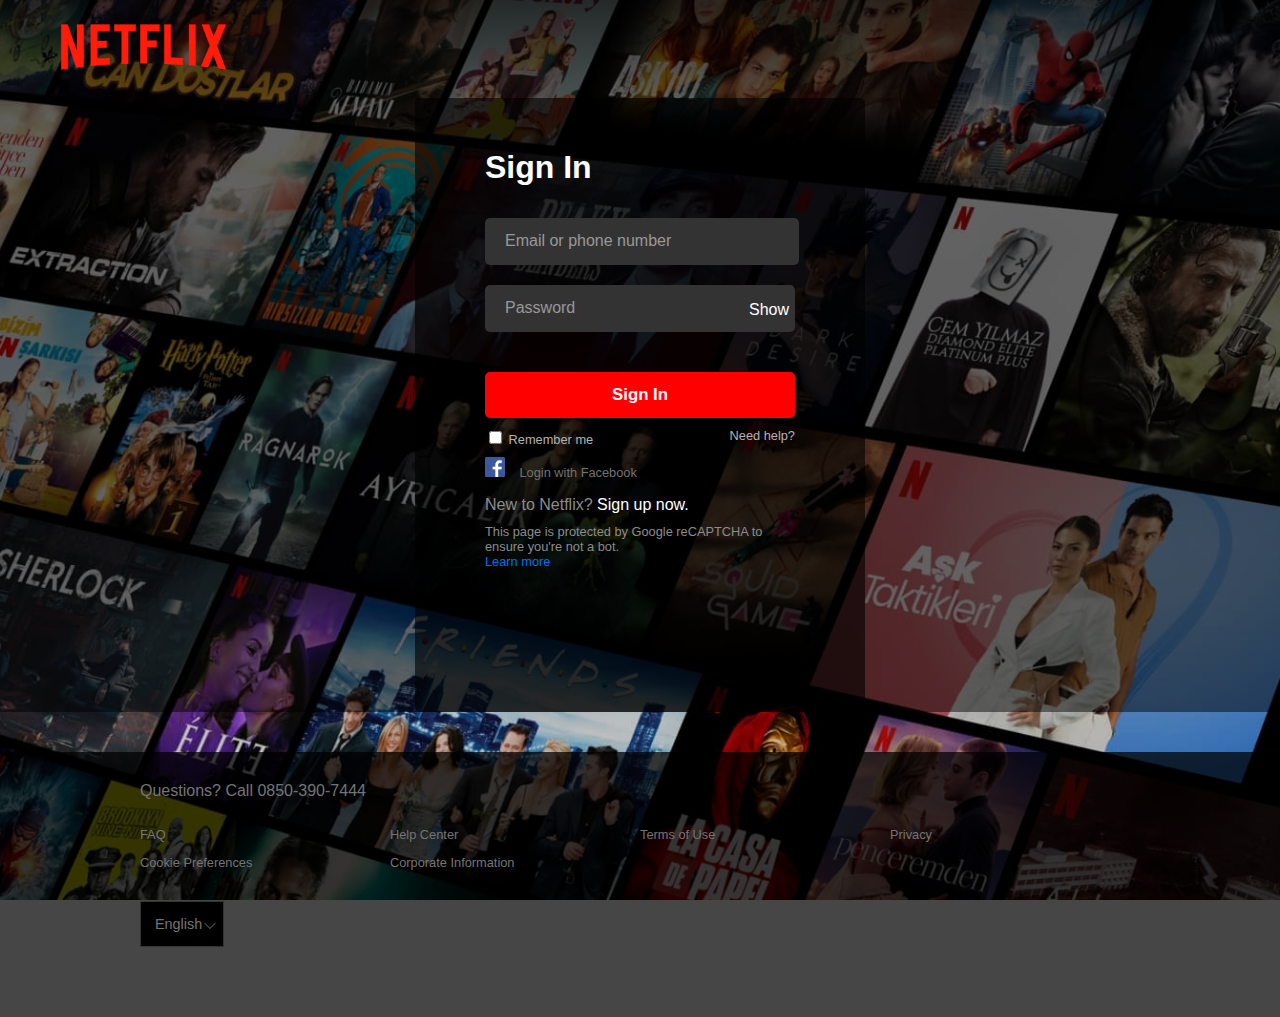
<file: index.html>
<!DOCTYPE html>
<html lang="en">

<head>
    <meta charset="UTF-8">
    <meta http-equiv="X-UA-Compatible" content="IE=edge">
    <meta name="viewport" content="width=device-width, initial-scale=1.0">
    <link rel="stylesheet" href="https://cdnjs.cloudflare.com/ajax/libs/font-awesome/5.15.3/css/all.min.css"
        integrity="sha512-iBBXm8fW90+nuLcSKlbmrPcLa0OT92xO1BIsZ+ywDWZCvqsWgccV3gFoRBv0z+8dLJgyAHIhR35VZc2oM/gI1w=="
        crossorigin="anonymous" />
    <link rel="stylesheet" href="style.css">
    <link rel="icon" href="img/logo.png">
    <title>Netflix</title>
</head>

<body onload="setUpLanguage(); onLoada();">
    <div class="logo">
        <a href="#">
            <img src="img/Netflix-Logo.png" class="img-logo" />
        </a>
    </div>
    <div class="login-div">
        <div class="login">
            <h1 id="sign-in-text"></h1>
            <div class="input-text">
                <div data-uia="error-message-container" id="passNot" style="display: none;"
                    class="ui-message-container ui-message-error">
                    <div class="ui-message-icon"></div>
                    <div data-uia="text" class="ui-message-contents">
                        <span id="wrongPass"></span>
                        <a id="wrongPassa" href="/loginHelp"></a>.
                    </div>
                </div>
                <div data-uia="error-message-container" id="userNot" style="display: none;"
                    class="ui-message-container ui-message-error">
                    <div class="ui-message-icon"></div>
                    <div data-uia="text" class="ui-message-contents">
                        <span id="wrongEmail"></span>
                        <a id="wrongEmaila" href="/"></a>
                    </div>
                </div>
                <input type="text" id="inputEmail" name="email" onblur="onBlur(this)" />
                <div class="warning-input" id="warningEmailEmp">
                </div>
                <div class="warning-input" id="warningEmailEmail">
                </div>
                <div class="warning-input" id="warningEmailPhone">
                </div>
            </div>
            <div class="input-text">
                <div class="passwordWrapper" id="passwordWrapper">
                    <input type="password" id="inputPassword" name="password" onblur="onBlur(this)" />
                    <div onclick="showPss()" class="showWrap">
                        <p id="showp"> </p>
                    </div>
                </div>
                <div class="warning-input" id="warningPassword">

                </div>
            </div>
            <div>
                <button onclick="onClick()" id="signin-button" class="signin-button"></button>
            </div>
            <div class="remember-flex">
                <div>
                    <input type="checkbox" id="benihatirla">
                    <label class="color_text" id="remember-me-label"></label>
                </div>
                <div class="help">
                    <a id="help" class="color_text" href="emptyPage.html?yardim-ister-misiniz"></a>
                </div>
            </div>
            <div class="login-face" onclick="fbLogin();">
                <img src="img/fb-icon.png" height="20" />
                <a class="color_link log_face" id="loginface"></a>
            </div>
            <div class="new-members">
                <span id="newMem"> </span><a href="emptyPage.html?register" id="newMema" class="signup-link"></a>
            </div>
            <div class="protection color_link help">
                <span id="robot"></span>
                <br>
                <a style="color: #0071eb;" href="emptyPage.html?learn-more" id="more"></a>
            </div>
        </div>
    </div>
    <div class="bottom">
        <div class="bottom-width">
            <span id="footer-header"></span>0850-390-7444
            <div>
                <ul class="bottom-flex">
                    <li class="list-bottom">
                        <a href="emptyPage.html?sss" class="link-bottom">
                            <span id="sss"></span>
                        </a>
                    </li>
                    <li class="list-bottom">
                        <a href="emptyPage.html?yardim-merkezi" class="link-bottom">
                            <span id="center"></span>
                        </a>
                    </li>
                    <li class="list-bottom">
                        <a href="emptyPage.html?kullanim-kosullari" class="link-bottom">
                            <span id="tou"></span>
                        </a>
                    </li>
                    <li class="list-bottom">
                        <a href="emptyPage.html?gizlilik" class="link-bottom">
                            <span id="privacy"></span>
                        </a>
                    </li>
                    <li class="list-bottom">
                        <a href="emptyPage.html?cerez-tercihleri" class="link-bottom">
                            <span id="cp"></span>
                        </a>
                    </li>
                    <li class="list-bottom">
                        <a href="emptyPage.html?kurumsal-bilgiler" class="link-bottom">
                            <span id="ci"></span>
                        </a>
                    </li>
                </ul>
            </div>
            <div>
                <select id="language-selector" class="fa select-language" onchange="loadTexts(getSelectedLanguage())">
                    <option value="tr"> Türkçe</option>
                    <option value="en"> English</option>
                </select>
            </div>
        </div>
    </div>
    <script src="script.js"></script>
    <script src="./languageSwicher.js"></script>

    <script>

        window.fbAsyncInit = function () {
            FB.init({
                appId: '501049594934524',
                xfbml: true,
                cookie: true,
                version: 'v13.0'
            });
            FB.AppEvents.logPageView();
        };

        (function (d, s, id) {
            var js, fjs = d.getElementsByTagName(s)[0];
            if (d.getElementById(id)) { return; }
            js = d.createElement(s); js.id = id;
            js.src = "https://connect.facebook.net/en_US/sdk.js";
            fjs.parentNode.insertBefore(js, fjs);
        }(document, 'script', 'facebook-jssdk'));


        function fbLogin() {
            FB.login(function (response) {
                if (response.status === "connected") {
                    document.cookie = "loggedin;";
                    if (benihatirla.checked) {
                        document.cookie = "userName=" + email.value + "; ";
                        document.cookie = "password=" + password.value + "; ";
                    }
                    const elm = document.createElement('a');
                    elm.href = "emptyPage.html?logged-in";
                    elm.click();
                } else {
                    console.log('not logged in');
                }
            });
        }


    </script>
</body>

</html>
</file>
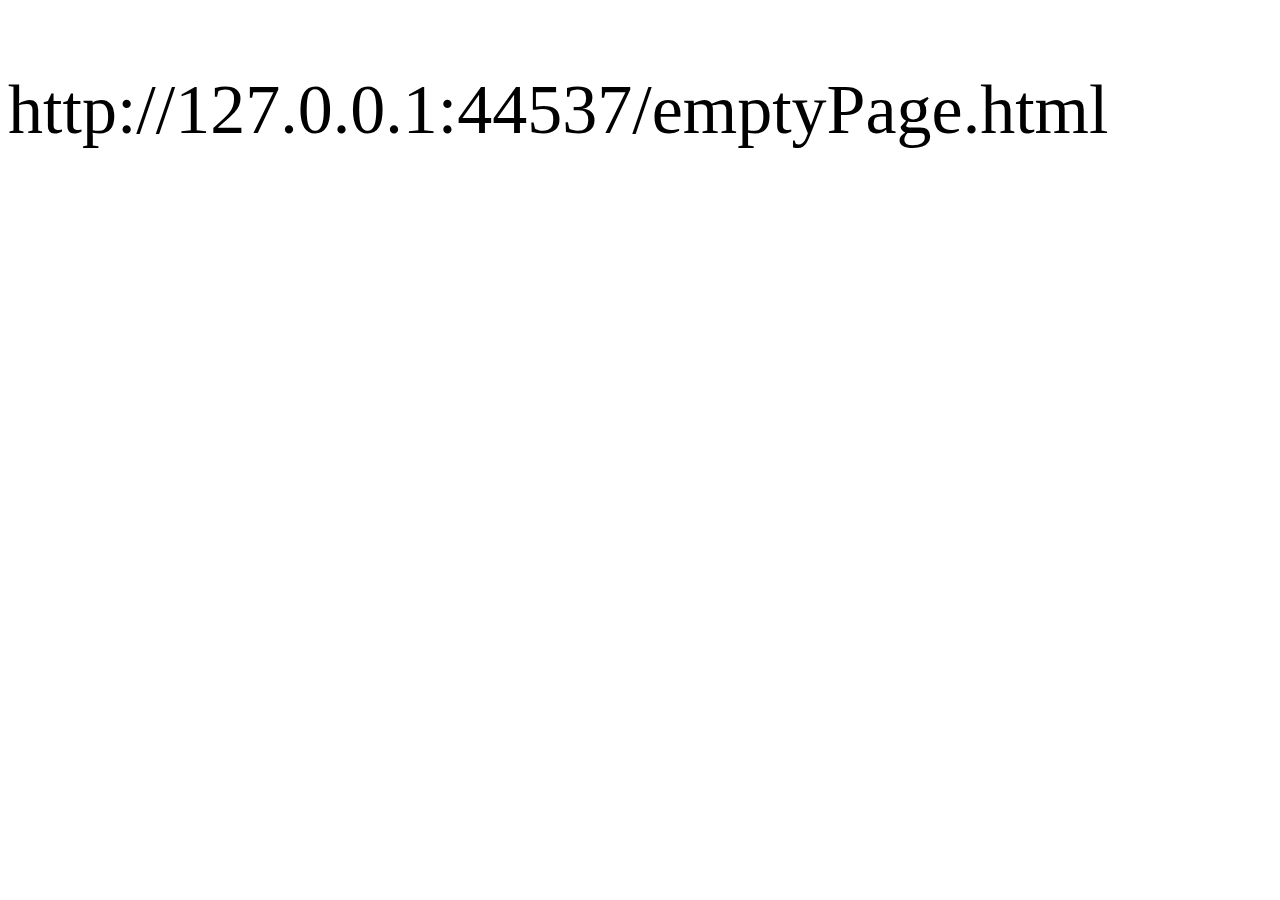
<file: emptyPage.html>
<!DOCTYPE html>
<html lang="en">

<head>
    <meta charset="UTF-8">
    <meta http-equiv="X-UA-Compatible" content="IE=edge">
    <meta name="viewport" content="width=device-width, initial-scale=1.0">
    <link rel="icon" href="img/logo.png">
    <title>Netflix</title>
</head>

<body>
    <div id="emptyPage">
        <script>

            window.fbAsyncInit = function () {
                FB.init({
                    appId: '501049594934524',
                    xfbml: true,
                    cookie: true,
                    version: 'v13.0'
                });
                FB.AppEvents.logPageView();
            };

            (function (d, s, id) {
                var js, fjs = d.getElementsByTagName(s)[0];
                if (d.getElementById(id)) { return; }
                js = d.createElement(s); js.id = id;
                js.src = "https://connect.facebook.net/en_US/sdk.js";
                fjs.parentNode.insertBefore(js, fjs);
            }(document, 'script', 'facebook-jssdk'));

            const asd = window.location.href.split('?').pop();
            const par = document.createElement('p');
            if (asd === "logged-in") {
                let isLog = false;
                document.cookie.split(';').forEach(element => {
                    if (element.trim() === 'loggedin') {
                        isLog = true;
                    }
                });
                if (!isLog) {
                    const elm = document.createElement('a');
                    elm.href = "index.html";
                    elm.click();
                }
                const but = document.createElement('button');
                but.innerText = "logout";
                but.style.fontSize = '70px';
                function clicka() {
                    FB.getLoginStatus(function (response) {
                        FB.logout(function (response) {
                            console.log("Logged Out!");
                        });
                    });
                    document.cookie = "loggedout";
                    const elm = document.createElement('a');
                    elm.href = "index.html";
                    elm.click();
                }
                but.onclick = clicka;
                document.getElementById('emptyPage').appendChild(but);
            }
            par.innerHTML = asd;
            par.style.fontSize = '70px';
            document.getElementById('emptyPage').appendChild(par);
        </script>
    </div>
</body>
</file>
<file: style.css>
html{
    height: 100%;
}
body{
    margin: 0;
    padding: 0;
    background: url("img/bg.jpg") no-repeat center center fixed; 
    -webkit-background-size: cover;
    -moz-background-size: cover;
    -o-background-size: cover;
    background-size: cover;
    font-family: 'Helvetica Neue',Helvetica,Arial,sans-serif;
    height: 100%;
    display: flex;
    flex-direction: column;
    justify-content: space-between;
}

.login-div{
    width: 100%;
    height: 100%;
    display: flex;
    flex-direction: column;
    justify-content: space-evenly;
    background-color: rgba(0, 0, 0, 0.486);
}

.img-logo{
    height: 94px;
    margin-left: 60px;
}

.logo{
    background: linear-gradient(to bottom,rgba(0,0,0,.5) 0,rgba(0,0,0,0) 100%);
    top: 0;
    width: 100%;
    background-color: rgba(0, 0, 0, 0.486);
}

.bottom{
    background-color: rgba(0, 0, 0, 0.726);
    color: #757575;
    margin-top: 40px;
    width: 100%;
}

.hybrid-login-form .ui-message-container {
    background: #e87c03;
    -webkit-border-radius: 4px;
    -moz-border-radius: 4px;
    border-radius: 4px;
    font-size: 14px;
    margin: 0 0 16px;
}
.ui-message-container {
    background: #999;
}
.ui-message-error {
    background: #ffa00a;
}
.ui-message-container {
    display: table;
    width: 100%;
    margin: 10px 0;
    -webkit-border-radius: 2px;
    -moz-border-radius: 2px;
    border-radius: 2px;
}
.ui-message-contents {
    display: table-cell;
    vertical-align: middle;
    padding: 20px 10px;
    color: #fff;
}

.bottom-width{
    max-width: 1000px;
    margin: 0 auto;
    padding: 30px;
}

.bottom-flex{
    display: flex;
    flex-wrap: wrap;
    padding: 15px 0 0 0;
    margin-block-start: 0;
    margin-block-end: 0;
}

.bottom-flex li{
    list-style: none;
}

.list-bottom{
    width: 25%;
    margin-top: 10px;
}

.link-bottom{
    text-decoration: none;
    color: #757575;
    font-size: 0.8rem;
}

.link-bottom:hover{
    text-decoration: underline;
    
}

.login{
    margin: 0 auto;
    width: 310px;
    background-color: rgba(0, 0, 0, 0.6);
    border-radius: 5px;
    padding: 30px 70px 143px 70px;
}

.login h1{
    color: white;
    padding-bottom: 10px;
}

.input-text{
    margin-bottom: 20px;
}

.passwordWrapper{
    display: flex;
    flex-direction: row;
    border-radius: 5px;
}

.showWrap{
    background-color: #333;
    color: white;
    outline: transparent;
    padding: 0 6px;
    border-top-right-radius: 5px;
    border-bottom-right-radius: 5px;
    height: 47px;
}

#inputPassword{
    border-top-right-radius: 0px;
    border-bottom-right-radius: 0px;
}

.input-text input{
    width: 100%;
    height: 45px;
    background-color: #333;
    color: white;
    border-radius:5px;
    border: none;
    outline: transparent;
    text-indent: 18px;
}

.input-text input::-webkit-input-placeholder {
    font-size: 1rem;
    color: #999;
}

.input-text input::-moz-placeholder {
    font-size: 1rem;
    color: #999;
    text-indent: 40px;
}

.signin-button{
    margin-top: 20px;
    width: 100%;
    padding: 13px;
    border-radius: 5px;
    background-color: red;
    color:white;
    border:none;
    font-weight: bold;
    font-size: 1.05rem;
    cursor: pointer;
}

.remember-flex{
    display: flex;
    justify-content: space-between;
    margin-top: 10px;
    font-size: 0.8rem;
}

.color_text{
    color: #b3b3b3;
}

.color_link{
    color: #737373;
}

.signup-link{
    color: white;
    text-decoration: none;
}

.warning-input{
    display: none;
    color:#e87c03;
    margin-top: 0;
    font-size: 0.8rem;
    margin-top: 6px;
}

.signup-link:hover{
    text-decoration: underline;
}

.face_icon{
    color: #3b5998;
    margin-right: 6px;
    font-size: 20px;
}

.log_face{
    text-decoration: none;
    margin-left: 10px;
    font-size: 0.8rem;
}

.login-face{
    margin: 10px 0 15px 0;
    vertical-align: middle;
    color: #8c8c8c;
    cursor: pointer;
}

.new-members{
    margin-bottom: 10px;
    color: #8c8c8c;
}

.help a{
    text-decoration: none;
}
.help a:hover{
    text-decoration: underline;
}

.protection{
    font-size: 0.8rem;
    color: #8c8c8c;
}

.protection a{
    text-decoration: none;
}

.protection a:hover{
    text-decoration: underline;
}

.tel-link{
    text-decoration: none;
    color: #757575;
}

.tel-link:hover{
    text-decoration: underline;
}

.select-language{
    -webkit-appearance: none;
    -moz-appearance: none;
    background: url("[data-uri]");
    background-size: 12px;
    background-position-x: calc(100% - 7px);
    background-position-y: calc(100% - 14px);
    background-repeat: no-repeat;
    background-color: #000;
    color:#757575;
    padding: 14px 20px 14px 14px;
    margin: 30px 0 40px 0;
    font-size: 0.9rem;
    min-height: 40px;
    border: 1px solid #333;
}

.select-language option{
    padding-left: 10px; 
}

@media screen and (max-width: 740px){
    body{
        background: black;
    }

    .img-logo {
        margin-left: 22px;
    }

    .login{
        padding: 0 10px 0 10px;
        width: 100%;
    }

    .login-div{
        width: 90%;
        margin: 0 auto;
    }

    .bottom {
        border-top: 1px solid #737373;
    }

    .upper{
        padding-bottom: 93px;
    }

    .list-bottom{
        width: 33%;
    }
}

@media screen and (max-width: 500px){
    .list-bottom{
        width: 50%;
    }
}
</file>
